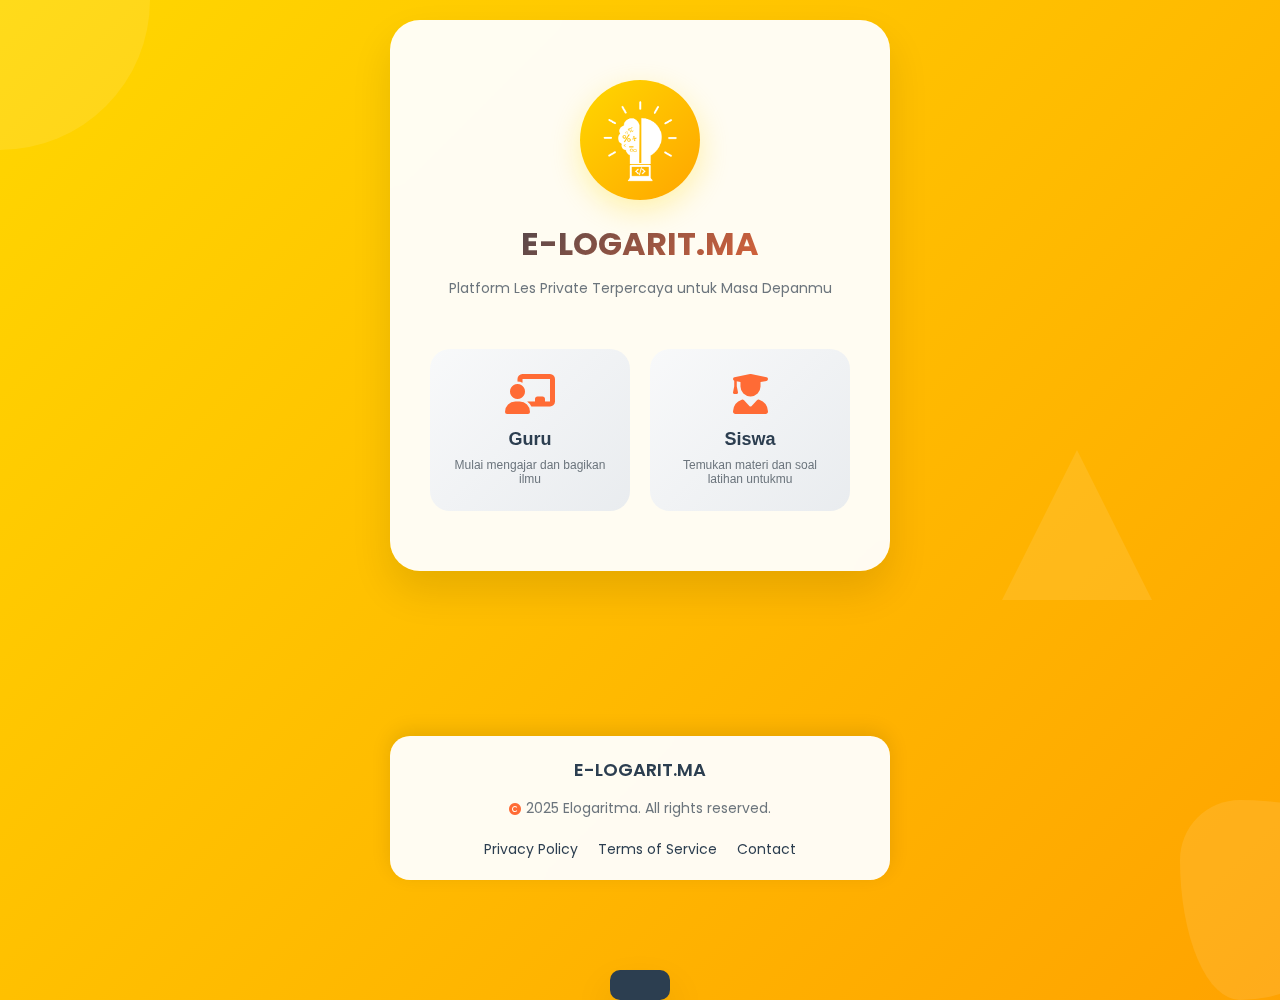
<file: login.html>
<!DOCTYPE html>
<html lang="id">
<head>
    <meta charset="UTF-8">
    <meta name="viewport" content="width=device-width, initial-scale=1.0">
    <title>E-Logarit.ma - Platform Les Private Terpercaya</title>
    <link href="https://fonts.googleapis.com/css2?family=Poppins:wght@300;400;500;600;700&display=swap" rel="stylesheet">
    <link rel="stylesheet" href="https://cdnjs.cloudflare.com/ajax/libs/font-awesome/6.4.0/css/all.min.css">
    <link rel="icon" href="images/favicon.png" type="image/png">
    <style>
        * {
            margin: 0;
            padding: 0;
            box-sizing: border-box;
        }

        :root {
            --primary-yellow: #FFD700;
            --secondary-yellow: #FFA500;
            --accent-orange: #FF6B35;
            --accent-pink: #FF4757;
            --dark-blue: #2C3E50;
            --light-gray: #F8F9FA;
            --white: #FFFFFF;
            --shadow: 0 20px 40px rgba(0, 0, 0, 0.1);
            --shadow-hover: 0 25px 50px rgba(0, 0, 0, 0.15);
        }

        body {
            font-family: 'Poppins', sans-serif;
            min-height: 100vh;
            background: linear-gradient(135deg, #FFD700 0%, #FFA500 25%, #FF6B35 50%, #FF4757 75%, #FFD700 100%);
            background-size: 400% 400%;
            animation: gradientShift 15s ease infinite;
            display: flex;
            flex-direction: column;
            justify-content: center;
            align-items: center;
            padding: 20px;
            position: relative;
            overflow-x: hidden;
        }

        @keyframes gradientShift {
            0% { background-position: 0% 50%; }
            50% { background-position: 100% 50%; }
            100% { background-position: 0% 50%; }
        }

        /* Floating shapes for decoration */
        .shape {
            position: absolute;
            opacity: 0.1;
            animation: float 20s infinite ease-in-out;
            pointer-events: none;
        }

        .shape-1 {
            width: 300px;
            height: 300px;
            background: var(--white);
            border-radius: 50%;
            top: -150px;
            left: -150px;
        }

        .shape-2 {
            width: 200px;
            height: 200px;
            background: var(--white);
            border-radius: 30% 70% 70% 30% / 30% 30% 70% 70%;
            bottom: -100px;
            right: -100px;
            animation-delay: 5s;
        }

        .shape-3 {
            width: 150px;
            height: 150px;
            background: var(--white);
            clip-path: polygon(50% 0%, 0% 100%, 100% 100%);
            top: 50%;
            right: 10%;
            animation-delay: 10s;
        }

        @keyframes float {
            0%, 100% { transform: translateY(0) rotate(0deg); }
            33% { transform: translateY(-30px) rotate(120deg); }
            66% { transform: translateY(30px) rotate(240deg); }
        }

        /* Main container */
        .main-container {
            background: rgba(255, 255, 255, 0.95);
            backdrop-filter: blur(10px);
            border-radius: 30px;
            padding: 60px 40px;
            box-shadow: var(--shadow);
            max-width: 500px;
            width: 100%;
            text-align: center;
            position: relative;
            z-index: 10;
            animation: slideUp 0.8s ease-out;
            transition: transform 0.3s ease, box-shadow 0.3s ease;
            margin-bottom: 30px;
        }

        .main-container:hover {
            transform: translateY(-5px);
            box-shadow: var(--shadow-hover);
        }

        @keyframes slideUp {
            from {
                opacity: 0;
                transform: translateY(30px);
            }
            to {
                opacity: 1;
                transform: translateY(0);
            }
        }

        /* Logo section */
        .logo-section {
            margin-bottom: 50px;
            animation: fadeIn 1s ease-out 0.3s both;
        }

        @keyframes fadeIn {
            from { opacity: 0; }
            to { opacity: 1; }
        }

        .logo {
            width: 120px;
            height: 120px;
            margin: 0 auto 20px;
            background: linear-gradient(135deg, var(--primary-yellow), var(--secondary-yellow));
            border-radius: 50%;
            display: flex;
            align-items: center;
            justify-content: center;
            box-shadow: 0 10px 30px rgba(255, 215, 0, 0.3);
            animation: pulse 2s infinite;
        }

        @keyframes pulse {
            0%, 100% { transform: scale(1); }
            50% { transform: scale(1.05); }
        }

        .logo i {
            font-size: 50px;
            color: var(--white);
        }

        .brand-name {
            font-size: 32px;
            font-weight: 700;
            background: linear-gradient(135deg, var(--dark-blue), var(--accent-orange));
            -webkit-background-clip: text;
            -webkit-text-fill-color: transparent;
            background-clip: text;
            margin-bottom: 10px;
        }

        .tagline {
            color: #6C757D;
            font-size: 14px;
            font-weight: 400;
        }

        /* Selection buttons */
        .selection-buttons {
            display: flex;
            gap: 20px;
            margin-top: 40px;
            animation: fadeIn 1s ease-out 0.6s both;
        }

        .role-btn {
            flex: 1;
            padding: 25px 20px;
            border: none;
            border-radius: 20px;
            background: linear-gradient(135deg, #F8F9FA, #E9ECEF);
            cursor: pointer;
            transition: all 0.3s ease;
            position: relative;
            overflow: hidden;
        }

        .role-btn::before {
            content: '';
            position: absolute;
            top: 0;
            left: 0;
            width: 100%;
            height: 100%;
            background: linear-gradient(135deg, var(--primary-yellow), var(--secondary-yellow));
            opacity: 0;
            transition: opacity 0.3s ease;
            z-index: -1;
        }

        .role-btn:hover {
            transform: translateY(-5px);
            box-shadow: 0 15px 30px rgba(255, 165, 0, 0.3);
        }

        .role-btn:hover::before {
            opacity: 1;
        }

        .role-btn:hover .role-icon,
        .role-btn:hover .role-title,
        .role-btn:hover .role-desc {
            color: var(--white);
        }

        .role-icon {
            font-size: 40px;
            margin-bottom: 15px;
            color: var(--accent-orange);
            transition: color 0.3s ease;
        }

        .role-title {
            font-size: 18px;
            font-weight: 600;
            color: var(--dark-blue);
            margin-bottom: 8px;
            transition: color 0.3s ease;
        }

        .role-desc {
            font-size: 12px;
            color: #6C757D;
            transition: color 0.3s ease;
        }

        /* Navigation bar for other pages */
        .navbar {
            display: none;
            background: rgba(255, 255, 255, 0.95);
            backdrop-filter: blur(10px);
            padding: 15px 30px;
            box-shadow: 0 5px 20px rgba(0, 0, 0, 0.1);
            position: fixed;
            top: 0;
            left: 0;
            right: 0;
            z-index: 1000;
            animation: slideDown 0.5s ease-out;
        }

        @keyframes slideDown {
            from {
                transform: translateY(-100%);
            }
            to {
                transform: translateY(0);
            }
        }

        .navbar.active {
            display: flex;
            justify-content: space-between;
            align-items: center;
        }

        .nav-brand {
            display: flex;
            align-items: center;
            gap: 10px;
            font-size: 24px;
            font-weight: 600;
            color: var(--dark-blue);
        }

        .nav-brand i {
            font-size: 30px;
            background: linear-gradient(135deg, var(--primary-yellow), var(--secondary-yellow));
            -webkit-background-clip: text;
            -webkit-text-fill-color: transparent;
            background-clip: text;
        }

        .nav-menu {
            display: flex;
            gap: 30px;
            list-style: none;
        }

        .nav-menu a {
            text-decoration: none;
            color: var(--dark-blue);
            font-weight: 500;
            transition: color 0.3s ease;
            position: relative;
        }

        .nav-menu a::after {
            content: '';
            position: absolute;
            bottom: -5px;
            left: 0;
            width: 0;
            height: 2px;
            background: linear-gradient(90deg, var(--primary-yellow), var(--secondary-yellow));
            transition: width 0.3s ease;
        }

        .nav-menu a:hover::after {
            width: 100%;
        }

        .nav-menu a:hover {
            color: var(--accent-orange);
        }

        /* Dashboard styles */
        .dashboard {
            display: none;
            padding: 100px 20px 40px;
            max-width: 1200px;
            margin: 0 auto;
            animation: fadeIn 0.5s ease-out;
            width: 100%;
        }

        .dashboard.active {
            display: block;
        }

        .welcome-section {
            background: var(--white);
            border-radius: 20px;
            padding: 40px;
            margin-bottom: 30px;
            box-shadow: var(--shadow);
        }

        .welcome-title {
            font-size: 36px;
            font-weight: 600;
            color: var(--dark-blue);
            margin-bottom: 10px;
        }

        .welcome-subtitle {
            color: #6C757D;
            font-size: 16px;
        }

        .stats-grid {
            display: grid;
            grid-template-columns: repeat(auto-fit, minmax(250px, 1fr));
            gap: 20px;
            margin-bottom: 30px;
        }

        .stat-card {
            background: var(--white);
            border-radius: 15px;
            padding: 25px;
            box-shadow: 0 5px 15px rgba(0, 0, 0, 0.08);
            transition: transform 0.3s ease, box-shadow 0.3s ease;
        }

        .stat-card:hover {
            transform: translateY(-5px);
            box-shadow: 0 10px 25px rgba(0, 0, 0, 0.12);
        }

        .stat-icon {
            width: 50px;
            height: 50px;
            background: linear-gradient(135deg, var(--primary-yellow), var(--secondary-yellow));
            border-radius: 12px;
            display: flex;
            align-items: center;
            justify-content: center;
            margin-bottom: 15px;
        }

        .stat-icon i {
            font-size: 24px;
            color: var(--white);
        }

        .stat-value {
            font-size: 32px;
            font-weight: 700;
            color: var(--dark-blue);
            margin-bottom: 5px;
        }

        .stat-label {
            color: #6C757D;
            font-size: 14px;
        }

        /* Action buttons */
        .action-buttons {
            display: flex;
            gap: 15px;
            margin-top: 30px;
            flex-wrap: wrap;
        }

        .btn-primary {
            padding: 12px 30px;
            background: linear-gradient(135deg, var(--primary-yellow), var(--secondary-yellow));
            color: var(--white);
            border: none;
            border-radius: 10px;
            font-weight: 600;
            cursor: pointer;
            transition: all 0.3s ease;
            text-decoration: none;
            display: inline-flex;
            align-items: center;
            gap: 8px;
        }

        .btn-primary:hover {
            transform: translateY(-2px);
            box-shadow: 0 10px 20px rgba(255, 165, 0, 0.3);
        }

        .btn-secondary {
            padding: 12px 30px;
            background: var(--white);
            color: var(--dark-blue);
            border: 2px solid #E9ECEF;
            border-radius: 10px;
            font-weight: 600;
            cursor: pointer;
            transition: all 0.3s ease;
            text-decoration: none;
            display: inline-flex;
            align-items: center;
            gap: 8px;
        }

        .btn-secondary:hover {
            background: #F8F9FA;
            border-color: var(--accent-orange);
            color: var(--accent-orange);
        }

        /* Footer */
        .footer {
            background: rgba(255, 255, 255, 0.95);
            backdrop-filter: blur(10px);
            padding: 20px;
            text-align: center;
            border-radius: 20px;
            box-shadow: 0 -5px 20px rgba(0, 0, 0, 0.1);
            margin-top: auto;
            width: 100%;
            max-width: 500px;
            animation: slideUp 0.8s ease-out 0.9s both;
            position: relative;
            z-index: 10;
        }

        .footer-content {
            display: flex;
            flex-direction: column;
            align-items: center;
            gap: 10px;
        }

        .footer-logo {
            display: flex;
            align-items: center;
            gap: 8px;
            font-size: 18px;
            font-weight: 600;
            color: var(--dark-blue);
            margin-bottom: 5px;
        }

        .footer-logo i {
            font-size: 20px;
            background: linear-gradient(135deg, var(--primary-yellow), var(--secondary-yellow));
            -webkit-background-clip: text;
            -webkit-text-fill-color: transparent;
            background-clip: text;
        }

        .footer-copyright {
            color: #6C757D;
            font-size: 14px;
            display: flex;
            align-items: center;
            gap: 5px;
        }

        .footer-copyright i {
            color: var(--accent-orange);
            font-size: 12px;
        }

        .footer-links {
            display: flex;
            gap: 20px;
            margin-top: 10px;
        }

        .footer-links a {
            color: var(--dark-blue);
            text-decoration: none;
            font-size: 14px;
            transition: color 0.3s ease;
            position: relative;
        }

        .footer-links a::after {
            content: '';
            position: absolute;
            bottom: -2px;
            left: 0;
            width: 0;
            height: 1px;
            background: linear-gradient(90deg, var(--primary-yellow), var(--secondary-yellow));
            transition: width 0.3s ease;
        }

        .footer-links a:hover::after {
            width: 100%;
        }

        .footer-links a:hover {
            color: var(--accent-orange);
        }

        /* Mobile menu toggle */
        .mobile-menu-toggle {
            display: none;
            background: none;
            border: none;
            font-size: 24px;
            color: var(--dark-blue);
            cursor: pointer;
        }

        /* Responsive design */
        @media (max-width: 768px) {
            .main-container {
                padding: 40px 25px;
                margin: 20px;
                margin-bottom: 20px;
            }

            .footer {
                margin: 0 20px 20px;
                max-width: none;
            }

            .brand-name {
                font-size: 28px;
            }

            .selection-buttons {
                flex-direction: column;
            }

            .role-btn {
                padding: 20px;
            }

            .nav-menu {
                display: none;
                position: absolute;
                top: 100%;
                left: 0;
                right: 0;
                background: var(--white);
                flex-direction: column;
                padding: 20px;
                box-shadow: 0 10px 20px rgba(0, 0, 0, 0.1);
            }

            .nav-menu.active {
                display: flex;
            }

            .mobile-menu-toggle {
                display: block;
            }

            .stats-grid {
                grid-template-columns: 1fr;
            }

            .welcome-title {
                font-size: 28px;
            }

            .footer-links {
                flex-wrap: wrap;
                justify-content: center;
            }
        }

        @media (max-width: 480px) {
            .logo {
                width: 100px;
                height: 100px;
            }

            .logo i {
                font-size: 40px;
            }

            .brand-name {
                font-size: 24px;
            }

            .action-buttons {
                flex-direction: column;
            }

            .btn-primary, .btn-secondary {
                width: 100%;
                justify-content: center;
            }

            .footer {
                padding: 15px;
            }

            .footer-logo {
                font-size: 16px;
            }

            .footer-copyright {
                font-size: 12px;
            }
        }

        /* Loading animation */
        .loading {
            display: none;
            position: fixed;
            top: 50%;
            left: 50%;
            transform: translate(-50%, -50%);
            z-index: 2000;
        }

        .loading.active {
            display: block;
        }

        .loading-spinner {
            width: 50px;
            height: 50px;
            border: 4px solid rgba(255, 215, 0, 0.3);
            border-top-color: var(--primary-yellow);
            border-radius: 50%;
            animation: spin 1s linear infinite;
        }

        @keyframes spin {
            to { transform: rotate(360deg); }
        }

        /* Toast notification */
        .toast {
            position: fixed;
            bottom: -100px;
            left: 50%;
            transform: translateX(-50%);
            background: var(--dark-blue);
            color: var(--white);
            padding: 15px 30px;
            border-radius: 10px;
            box-shadow: var(--shadow);
            transition: bottom 0.3s ease;
            z-index: 2000;
        }

        .toast.show {
            bottom: 30px;
        }

        /* Body class for dashboard view */
        body.dashboard-view {
            justify-content: flex-start;
            align-items: stretch;
            padding: 0;
        }

        body.dashboard-view .footer {
            position: relative;
            margin-top: 40px;
        }
    </style>
</head>
<body>
    <!-- Decorative shapes -->
    <div class="shape shape-1"></div>
    <div class="shape shape-2"></div>
    <div class="shape shape-3"></div>

    <!-- Main selection container -->
    <div class="main-container" id="mainContainer">
        <div class="logo-section">
            <div class="logo">
                <img src="images/favicon.png" alt="" style="width: 80px; filter: brightness(0) invert(1);">
            </div>
            <h1 class="brand-name">E-LOGARIT.MA</h1>
            <p class="tagline">Platform Les Private Terpercaya untuk Masa Depanmu</p>
        </div>

        <div class="selection-buttons">
            <button class="role-btn" onclick="selectRole('teacher')">
                <i class="fas fa-chalkboard-teacher role-icon"></i>
                <div class="role-title">Guru</div>
                <div class="role-desc">Mulai mengajar dan bagikan ilmu</div>
            </button>
            <button class="role-btn" onclick="selectRole('student')">
                <i class="fas fa-user-graduate role-icon"></i>
                <div class="role-title">Siswa</div>
                <div class="role-desc">Temukan materi dan soal latihan untukmu</div>
            </button>
        </div>
    </div>

    <!-- Navigation bar -->
    <nav class="navbar" id="navbar">
        <div class="nav-brand">
            <i class="fas fa-graduation-cap"></i>
            <span>EduMentor</span>
        </div>
        <button class="mobile-menu-toggle" onclick="toggleMobileMenu()">
            <i class="fas fa-bars"></i>
        </button>
        <ul class="nav-menu" id="navMenu">
            <li><a href="#" onclick="showDashboard()">Dashboard</a></li>
            <li><a href="#" onclick="showProfile()">Profil</a></li>
            <li><a href="#" onclick="showCourses()">Kursus</a></li>
            <li><a href="#" onclick="showSchedule()">Jadwal</a></li>
            <li><a href="#" onclick="logout()">Keluar</a></li>
        </ul>
    </nav>

    <!-- Dashboard section -->
    <div class="dashboard" id="dashboard">
        <div class="welcome-section">
            <h2 class="welcome-title">Selamat Datang, <span id="userRole">User</span>!</h2>
            <p class="welcome-subtitle">Mari mulai perjalanan belajar mengajar yang menyenangkan</p>
            
            <div class="stats-grid">
                <div class="stat-card">
                    <div class="stat-icon">
                        <i class="fas fa-book"></i>
                    </div>
                    <div class="stat-value" id="courseCount">12</div>
                    <div class="stat-label">Kursus Aktif</div>
                </div>
                <div class="stat-card">
                    <div class="stat-icon">
                        <i class="fas fa-clock"></i>
                    </div>
                    <div class="stat-value" id="hourCount">48</div>
                    <div class="stat-label">Jam Mengajar</div>
                </div>
                <div class="stat-card">
                    <div class="stat-icon">
                        <i class="fas fa-star"></i>
                    </div>
                    <div class="stat-value" id="ratingCount">4.8</div>
                    <div class="stat-label">Rating</div>
                </div>
                <div class="stat-card">
                    <div class="stat-icon">
                        <i class="fas fa-users"></i>
                    </div>
                    <div class="stat-value" id="studentCount">25</div>
                    <div class="stat-label">Siswa Aktif</div>
                </div>
            </div>

            <div class="action-buttons">
                <button class="btn-primary" onclick="startClass()">
                    <i class="fas fa-play"></i>
                    Mulai Kelas
                </button>
                <button class="btn-secondary" onclick="viewSchedule()">
                    <i class="fas fa-calendar"></i>
                    Lihat Jadwal
                </button>
                <button class="btn-secondary" onclick="viewMaterials()">
                    <i class="fas fa-folder"></i>
                    Materi
                </button>
                <button class="btn-secondary" onclick="viewReports()">
                    <i class="fas fa-chart-line"></i>
                    Laporan
                </button>
            </div>
        </div>
    </div>

    <!-- Footer -->
    <footer class="footer" id="footer">
        <div class="footer-content">
            <div class="footer-logo">
                <span>E-LOGARIT.MA</span>
            </div>
            <div class="footer-copyright">
                <i class="fas fa-copyright"></i>
                <span>2025 Elogaritma. All rights reserved.</span>
            </div>
            <div class="footer-links">
                <a href="#" onclick="showPrivacy()">Privacy Policy</a>
                <a href="#" onclick="showTerms()">Terms of Service</a>
                <a href="#" onclick="showContact()">Contact</a>
            </div>
        </div>
    </footer>

    <!-- Loading spinner -->
    <div class="loading" id="loading">
        <div class="loading-spinner"></div>
    </div>

    <!-- Toast notification -->
    <div class="toast" id="toast"></div>

    <script>
        // Role selection
        function selectRole(role) {
            showLoading();
            
            setTimeout(() => {
                hideLoading();
                
                // Update user role
                document.getElementById('userRole').textContent = role === 'teacher' ? 'Guru' : 'Siswa';
                
                // Update stats based on role
                if (role === 'teacher') {
                    document.getElementById('courseCount').textContent = '12';
                    document.getElementById('hourCount').textContent = '48';
                    document.getElementById('ratingCount').textContent = '4.8';
                    document.getElementById('studentCount').textContent = '25';
                } else {
                    document.getElementById('courseCount').textContent = '8';
                    document.getElementById('hourCount').textContent = '32';
                    document.getElementById('ratingCount').textContent = '4.9';
                    document.getElementById('studentCount').textContent = '3';
                }
                
                // Show dashboard
                document.getElementById('mainContainer').style.display = 'none';
                document.getElementById('navbar').classList.add('active');
                document.getElementById('dashboard').classList.add('active');
                document.body.classList.add('dashboard-view');
                
                showToast(`Selamat datang sebagai ${role === 'teacher' ? 'Guru' : 'Siswa'}!`);
            }, 1000);
        }

        // Navigation functions
        function showDashboard() {
            document.getElementById('dashboard').classList.add('active');
            showToast('Dashboard dimuat');
        }

        function showProfile() {
            showToast('Profil sedang dalam pengembangan');
        }

        function showCourses() {
            showToast('Daftar kursus sedang dalam pengembangan');
        }

        function showSchedule() {
            showToast('Jadwal sedang dalam pengembangan');
        }

        function logout() {
            showLoading();
            setTimeout(() => {
                hideLoading();
                document.getElementById('mainContainer').style.display = 'block';
                document.getElementById('navbar').classList.remove('active');
                document.getElementById('dashboard').classList.remove('active');
                document.body.classList.remove('dashboard-view');
                showToast('Anda telah keluar');
            }, 1000);
        }

        // Footer link functions
        function showPrivacy() {
            showToast('Privacy Policy sedang dalam pengembangan');
        }

        function showTerms() {
            showToast('Terms of Service sedang dalam pengembangan');
        }

        function showContact() {
            showToast('Halaman kontak sedang dalam pengembangan');
        }

        // Action functions
        function startClass() {
            showToast('Memulai kelas...');
        }

        function viewSchedule() {
            showToast('Membuka jadwal...');
        }

        function viewMaterials() {
            showToast('Membuka materi...');
        }

        function viewReports() {
            showToast('Membuka laporan...');
        }

        // Mobile menu toggle
        function toggleMobileMenu() {
            const navMenu = document.getElementById('navMenu');
            navMenu.classList.toggle('active');
        }

        // Loading functions
        function showLoading() {
            document.getElementById('loading').classList.add('active');
        }

        function hideLoading() {
            document.getElementById('loading').classList.remove('active');
        }

        // Toast notification
        function showToast(message) {
            const toast = document.getElementById('toast');
            toast.textContent = message;
            toast.classList.add('show');
            
            setTimeout(() => {
                toast.classList.remove('show');
            }, 3000);
        }

        // Add smooth scroll behavior
        document.querySelectorAll('a[href^="#"]').forEach(anchor => {
            anchor.addEventListener('click', function (e) {
                e.preventDefault();
                const target = document.querySelector(this.getAttribute('href'));
                if (target) {
                    target.scrollIntoView({
                        behavior: 'smooth'
                    });
                }
            });
        });

        // Add parallax effect on mouse move
        document.addEventListener('mousemove', (e) => {
            const shapes = document.querySelectorAll('.shape');
            const x = e.clientX / window.innerWidth;
            const y = e.clientY / window.innerHeight;
            
            shapes.forEach((shape, index) => {
                const speed = (index + 1) * 10;
                shape.style.transform = `translate(${x * speed}px, ${y * speed}px)`;
            });
        });

        // Initialize animations on scroll
        const observerOptions = {
            threshold: 0.1,
            rootMargin: '0px 0px -50px 0px'
        };

        const observer = new IntersectionObserver((entries) => {
            entries.forEach(entry => {
                if (entry.isIntersecting) {
                    entry.target.style.animation = 'slideUp 0.6s ease-out';
                }
            });
        }, observerOptions);

        // Observe stat cards
        document.addEventListener('DOMContentLoaded', () => {
            const statCards = document.querySelectorAll('.stat-card');
            statCards.forEach(card => observer.observe(card));
        });

        // Close mobile menu when clicking outside
        document.addEventListener('click', (e) => {
            const navMenu = document.getElementById('navMenu');
            const mobileToggle = document.querySelector('.mobile-menu-toggle');
            
            if (!navMenu.contains(e.target) && !mobileToggle.contains(e.target)) {
                navMenu.classList.remove('active');
            }
        });
    </script>
</body>
</html>
</file>
